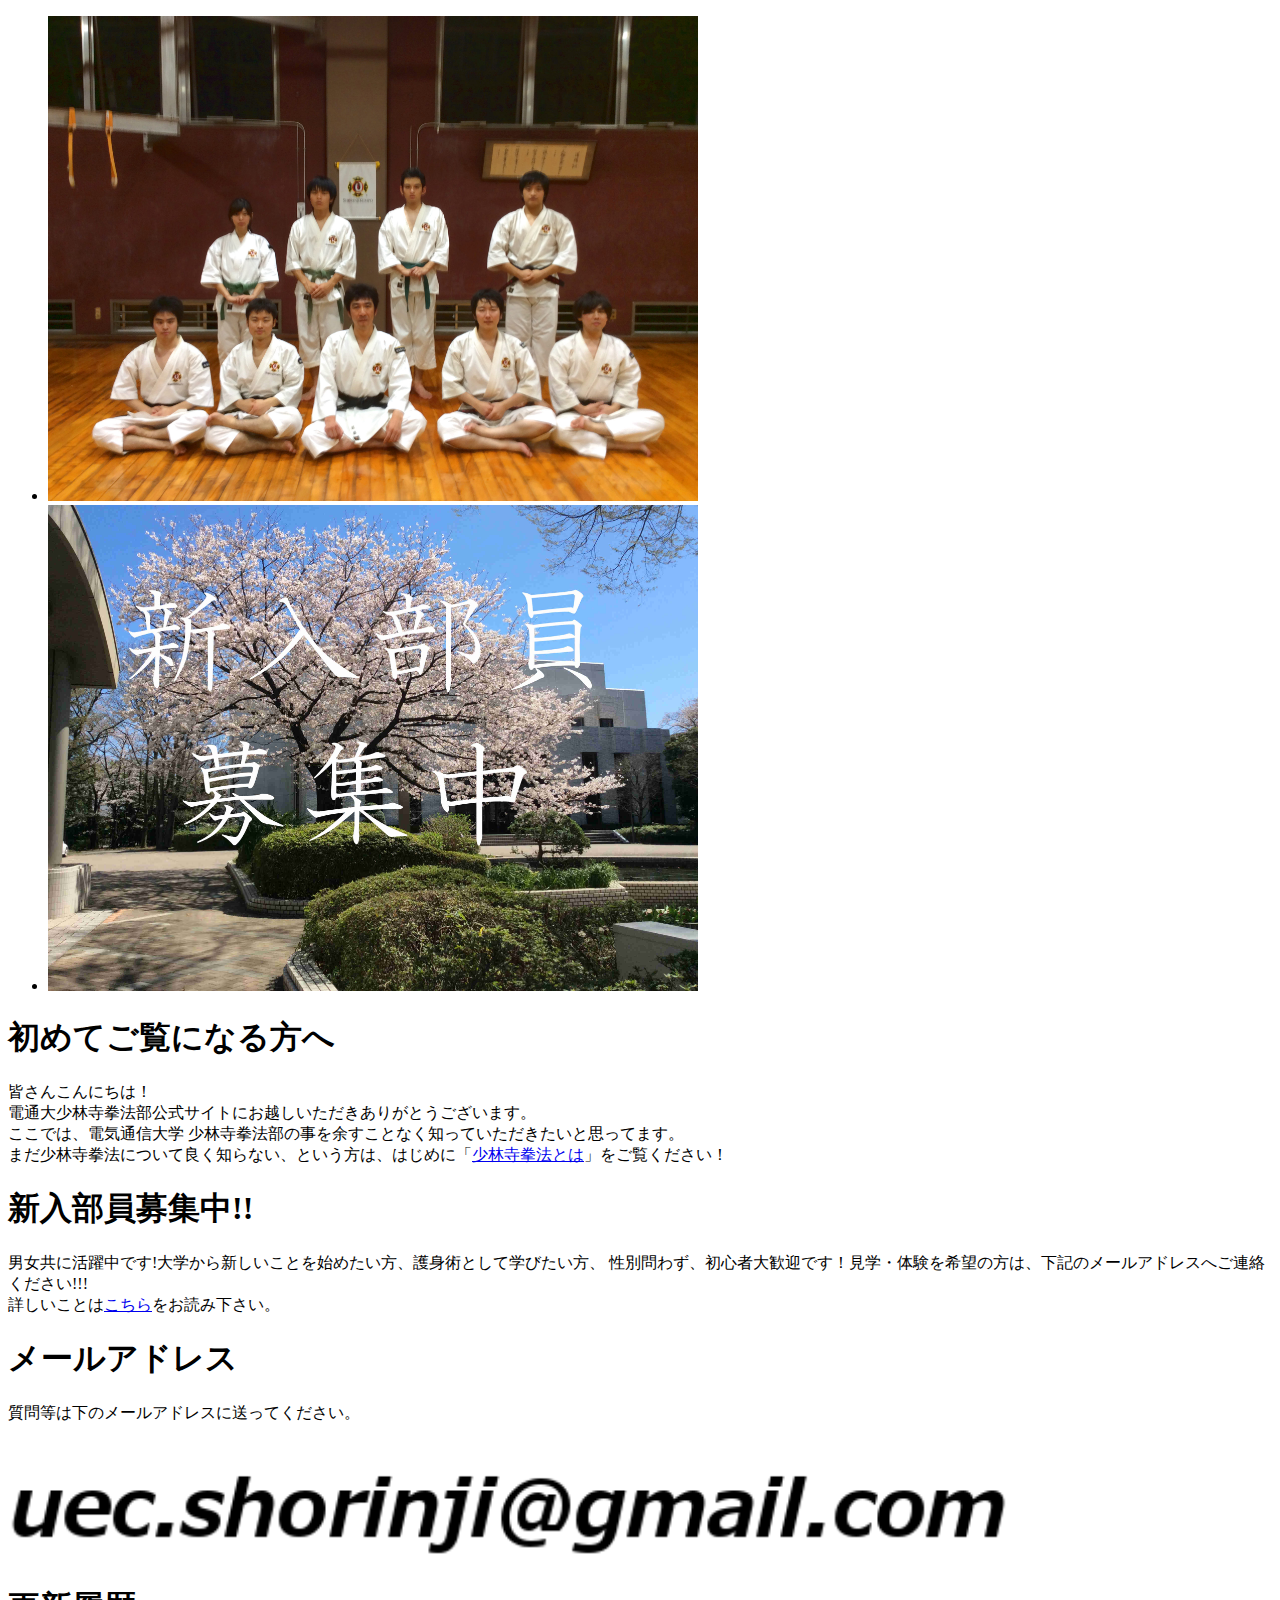
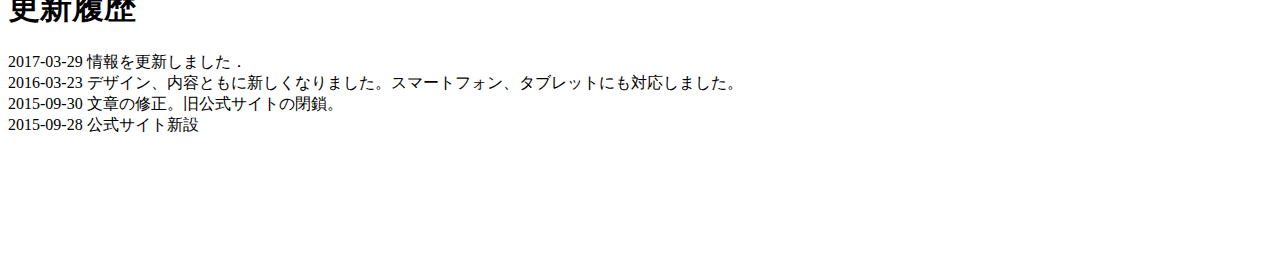
<file: index.html>
<!DOCTYPE html>
<html lang="ja">
<head>

<!-- #include virtual="head.html" -->

<!-- スライドショーのためのスクリプト -->
<script type="text/javascript" src="jquery.flexslider-min.js"></script>
<script type="text/javascript">
    $(window).load(function() {
      $('.flexslider').flexslider({
        animation: "slide",
        controlsContainer: ".flexslider-container",
        directionNav: false,
        controlNav: false,
      });
    });
  </script>

<title>電気通信大学 少林寺拳法部 トップページ</title>
</head>
<body>
<div id="page_back">
<div id="page">

<header>
<!-- タイトル画像とナビゲーション -->
<!-- #include virtual="navi.html" -->



</header>

<main>
<div id="pc">
    <!-- スライドショー -->
    <div class="flexslider-container">
        <div class="flexslider">
            <ul class="slides">
                <li><img src="images/shuugoushasin.jpg" width=650px /></li>
                <li><a href=for_newcomers.html><img src="images/新入部員募集中.jpg" width=650px /></a></li>
            </ul>
        </div>
    </div>

</div>

    <!-- メインコンテンツ -->
    <section>
        <h1 id="p11">初めてご覧になる方へ</h1>
        <p>
        皆さんこんにちは！<br>
        電通大少林寺拳法部公式サイトにお越しいただきありがとうございます。<br>
        ここでは、電気通信大学 少林寺拳法部の事を余すことなく知っていただきたいと思ってます。<br>
        まだ少林寺拳法について良く知らない、という方は、はじめに「<a href="point.html">少林寺拳法とは</a>」をご覧ください！<br>
        </p>
        <h1 id="p12">新入部員募集中!!</h1>
        <p>
        男女共に活躍中です!大学から新しいことを始めたい方、護身術として学びたい方、
        性別問わず、初心者大歓迎です！見学・体験を希望の方は、下記のメールアドレスへご連絡ください!!!<br>
        詳しいことは<a href=for_newcomers.html>こちら</a>をお読み下さい。
        </p>

        <h1 id="p13">メールアドレス</h1>
        <p>
        質問等は下のメールアドレスに送ってください。
        </p>
        <img src="images/mailad.png" alt="電気通信大学少林寺拳法部のメールアドレス" width=80%>

        <section>
            <h1 id="p14">更新履歴</h1>
            2017-03-29 情報を更新しました．<br>
            2016-03-23 デザイン、内容ともに新しくなりました。スマートフォン、タブレットにも対応しました。<br>
            2015-09-30 文章の修正。旧公式サイトの閉鎖。<br>
            2015-09-28 公式サイト新設<br>
            <br>
            <br>
            <br>
        </section>
    </section>
</main>

<!-- #include virtual="subframe.html" -->

<br>
<br>
<br>
<br>

<!-- #include virtual="footer.html" -->

</div>
</div>
</body>
</html>
</file>
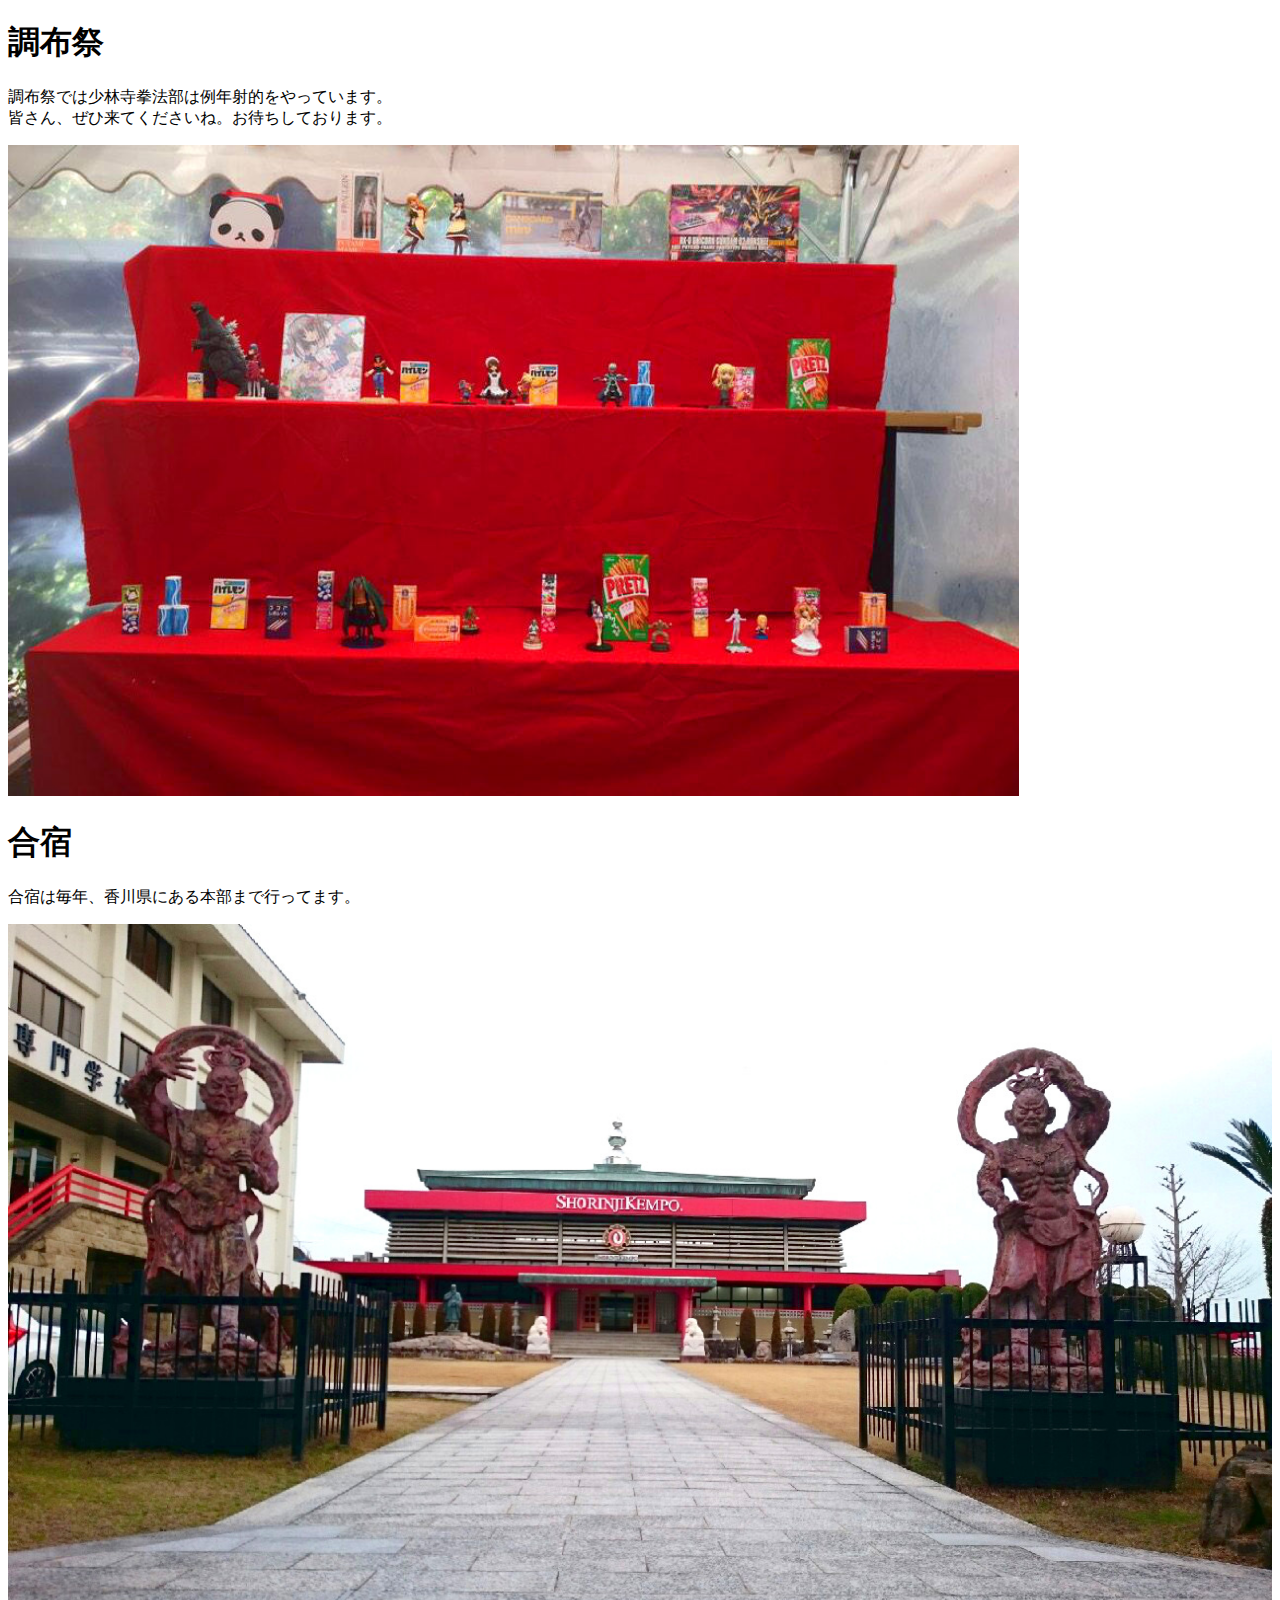
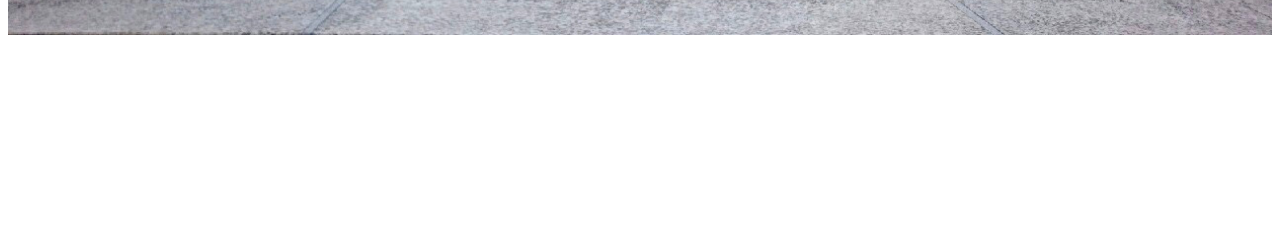
<file: event.html>
<!DOCTYPE html>
<html lang="ja">
<head>
<!-- #include virtual="include head.html" -->

<title>イベント</title>
</head>
<body>
<div id="page_back">
<div id="page">

<header>

<!-- #include virtual="include navi.html" -->

</header>

<main>
<!-- メインコンテンツ -->
<section>
<h1 id="p41">調布祭</h1>
<p>
調布祭では少林寺拳法部は例年<a id='red'>射的</a>をやっています。<br>
皆さん、ぜひ来てくださいね。お待ちしております。
</p>
<div id="center"><img src='./images/chofusai.jpg' width=80%></div>
<h1 id="p42">合宿</h1>
<p>
合宿は毎年、香川県にある本部まで行ってます。
</p>
<img src="images/honbumae.jpg" width=100% alt="香川県にある本部の写真" />
</section>
</main>
<!-- #include virtual="include subframe.html" -->
<br>
<br>
<br>
<br>
<br>
<br>
<br>
<br>
<br>
<br>

<!-- #include virtual="include footer.html" -->
</div>
</div>
</body>
</html>
</file>
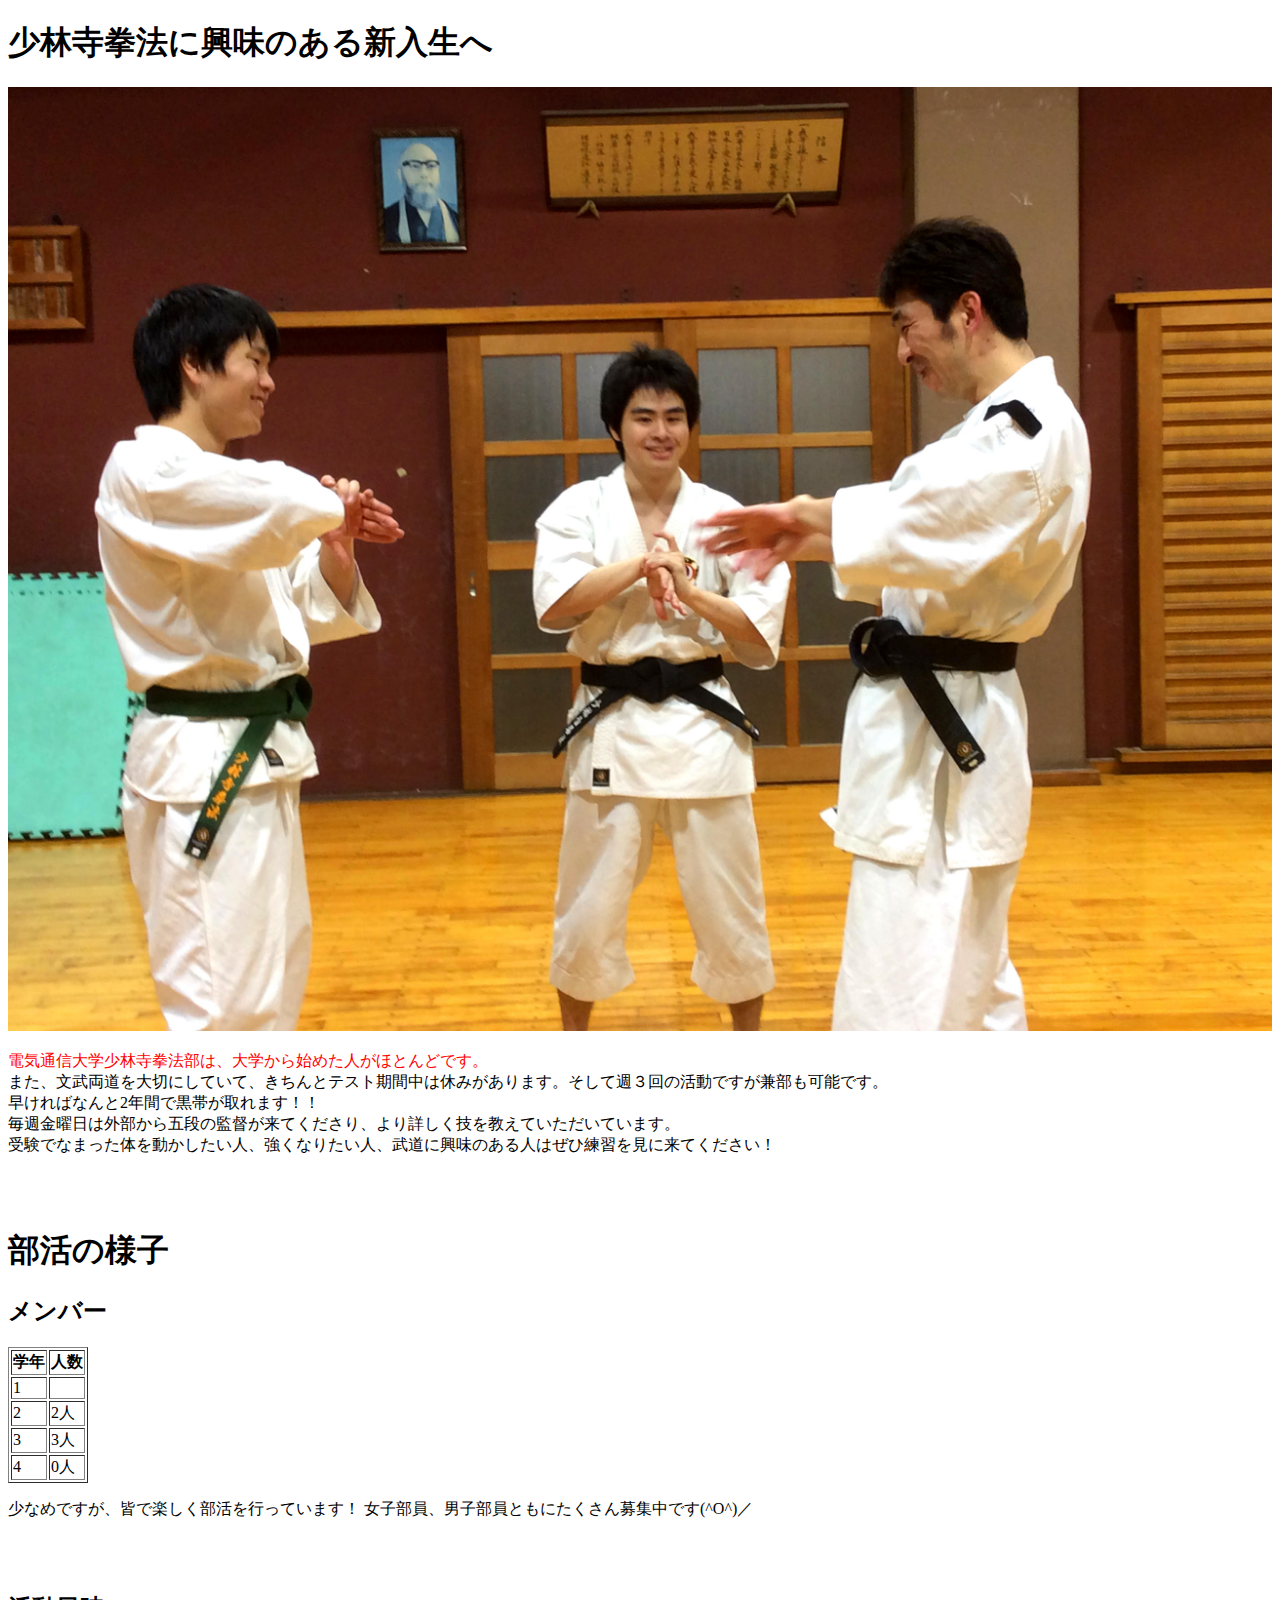
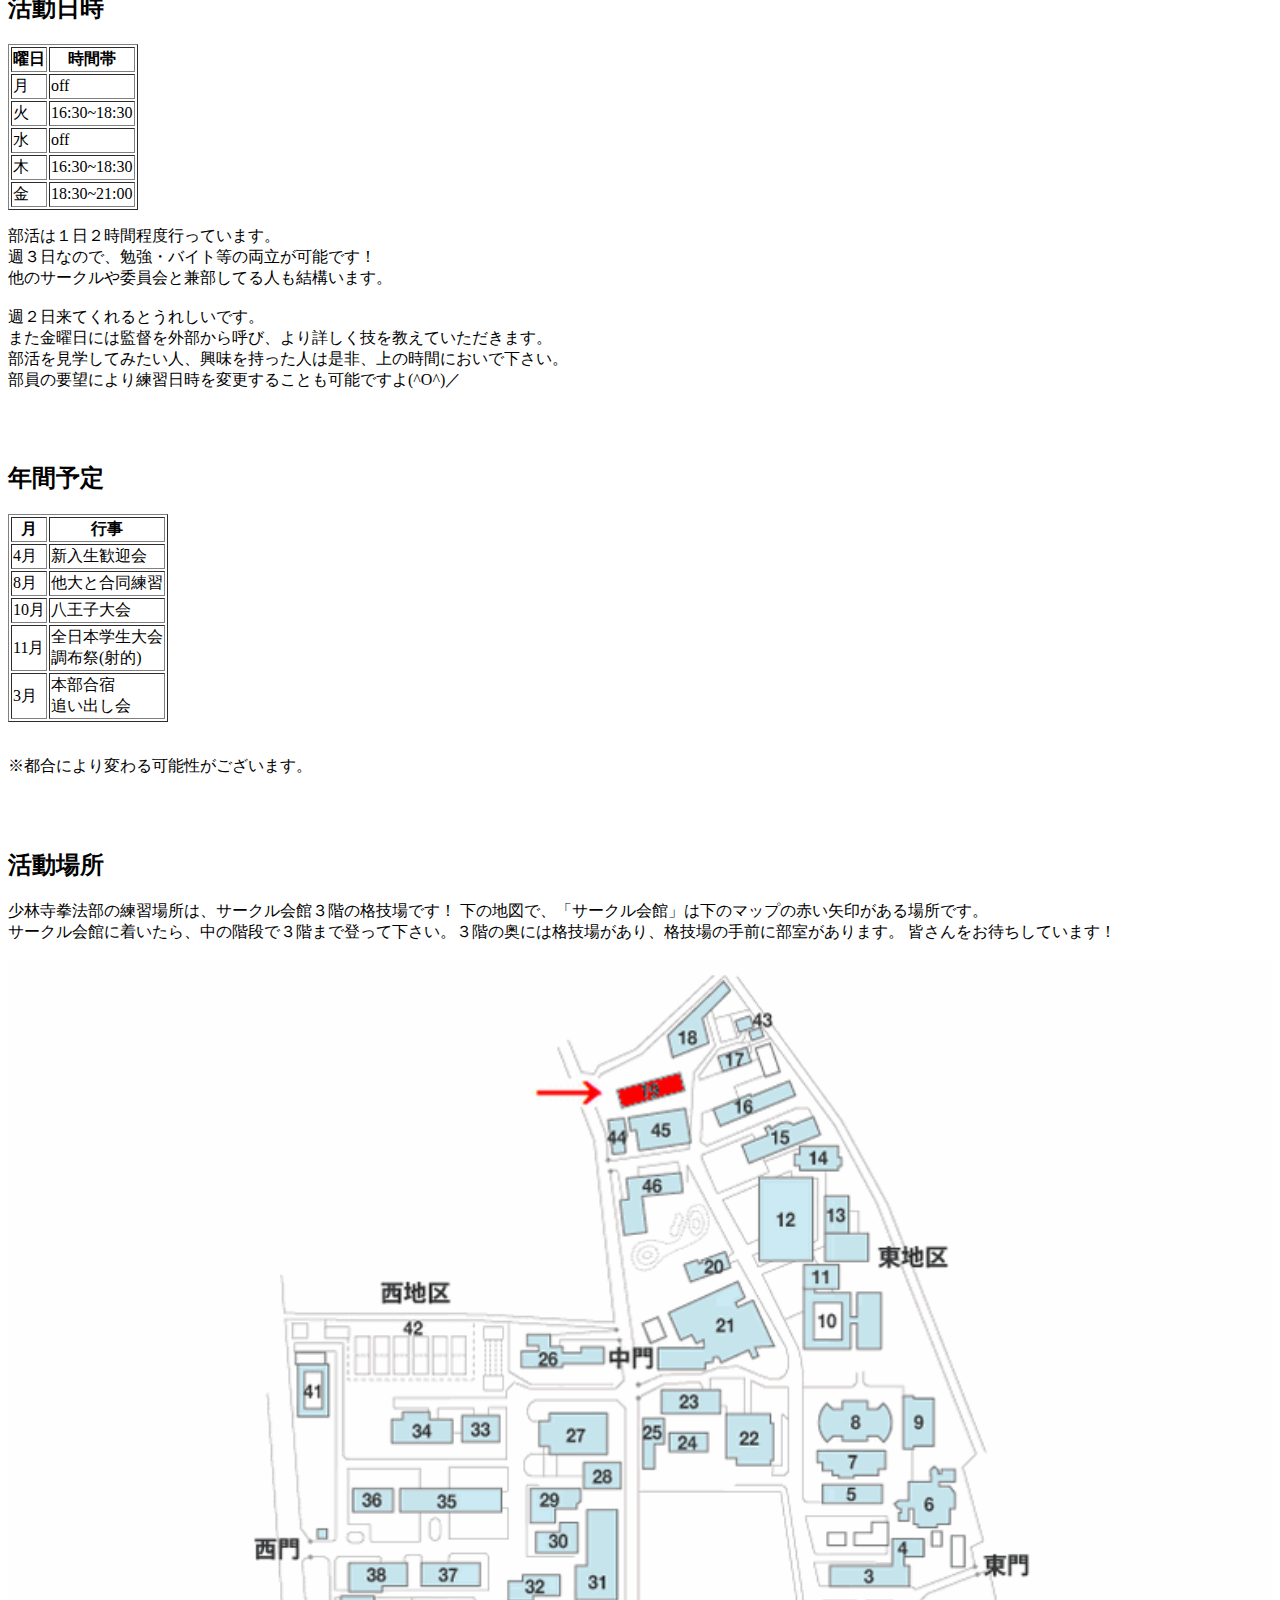
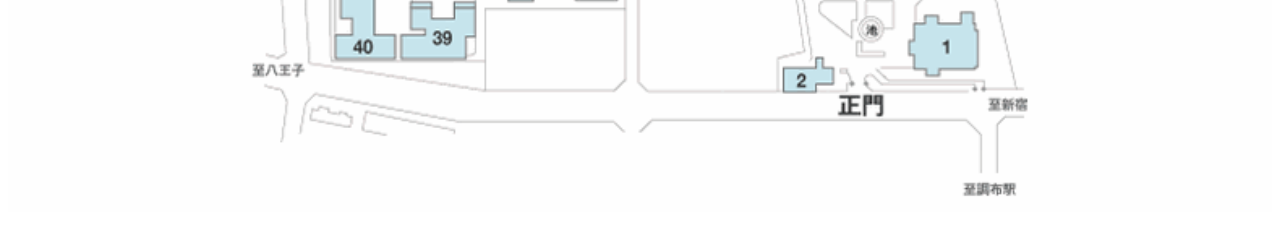
<file: for_newcomers.html>
<!DOCTYPE html>
<html>
<head>
<!-- #include virtual="include head.html" -->

<title>新入生へ</title>

</head>
<body>

<div id="page_back">
<div id="page">

<header>

<!-- ナビゲーション -->
<!-- #include virtual="include navi.html" -->

</header>

<main>
<h1 id="p31">少林寺拳法に興味のある新入生へ</h1>
<img src="images/renshu.jpg" width=100%  />
<p>
<FONT color = #ff0000>電気通信大学少林寺拳法部は、大学から始めた人がほとんどです。</FONT><br>
また、文武両道を大切にしていて、きちんとテスト期間中は休みがあります。そして週３回の活動ですが兼部も可能です。<br>
早ければなんと2年間で黒帯が取れます！！<br>
毎週金曜日は外部から五段の監督が来てくださり、より詳しく技を教えていただいています。<br>
受験でなまった体を動かしたい人、強くなりたい人、武道に興味のある人はぜひ練習を見に来てください！<br>
</p>
<br>
<br>
<h1>部活の様子</h1>
<h2 id="p32">メンバー</h2>
<!-- ここにメンバーの数の表を挿入 -->
<table border="1">
<tr><th>学年</th><th>人数</th></tr>
<tr><td>1</td><td></td></tr>
<tr><td>2</td><td>2人</td></tr>
<tr><td>3</td><td>3人</td></tr>
<tr><td>4</td><td>0人</td></tr>
</table>

<p>
少なめですが、皆で楽しく部活を行っています！
女子部員、男子部員ともにたくさん募集中です(^O^)／
</p>
<br>
<br>

<h2 id="p33">活動日時</h2>
<!-- ここに練習日時の表を挿入 -->
<table border="1">
<tr><th>曜日</th><th>時間帯</th></tr>
<tr><td>月</td><td>off</td></tr>
<tr><td>火</td><td>16:30~18:30</td></tr>
<tr><td>水</td><td>off</td></tr>
<tr><td>木</td><td>16:30~18:30</td></tr>
<tr><td>金</td><td>18:30~21:00</td></tr>
</table>

<p>
部活は１日２時間程度行っています。<br>
週３日なので、勉強・バイト等の両立が可能です！<br>
他のサークルや委員会と兼部してる人も結構います。<br>
<br>
週２日来てくれるとうれしいです。<br>
また金曜日には監督を外部から呼び、より詳しく技を教えていただきます。

<br>
部活を見学してみたい人、興味を持った人は是非、上の時間においで下さい。<br>
部員の要望により練習日時を変更することも可能ですよ(^O^)／<br>
</p>
<br>
<br>

<h2 id="p34">年間予定</h2>
<table border="1">
<tr><th>月</th><th>行事</th></tr>
<tr><td>4月</td><td>新入生歓迎会</td></tr>
<tr><td>8月</td><td>他大と合同練習</td></tr>
<tr><td>10月</td><td>八王子大会</td></tr>
<tr><td>11月</td><td>全日本学生大会<br>調布祭(射的)</td></tr>
<tr><td>3月</td><td>本部合宿<br>追い出し会</td></tr>
</table>
<br>
<p>
※都合により変わる可能性がございます。
</p>
<br>
<br>
<h2 id="p35">活動場所</h2>
<p>
少林寺拳法部の練習場所は、サークル会館３階の格技場です！
下の地図で、「サークル会館」は下のマップの赤い矢印がある場所です。<br>
サークル会館に着いたら、中の階段で３階まで登って下さい。３階の奥には格技場があり、格技場の手前に部室があります。
皆さんをお待ちしています！
</p>

<!-- マップを表示  -->
<img src="images/uec-map.gif" width=100%  />
<br>

<!-- #include virtual="include subframe.html" -->
</main>

<br>

<!-- #include virtual="include footer.html" -->

</div>
</div>
</body>
</html>
</file>
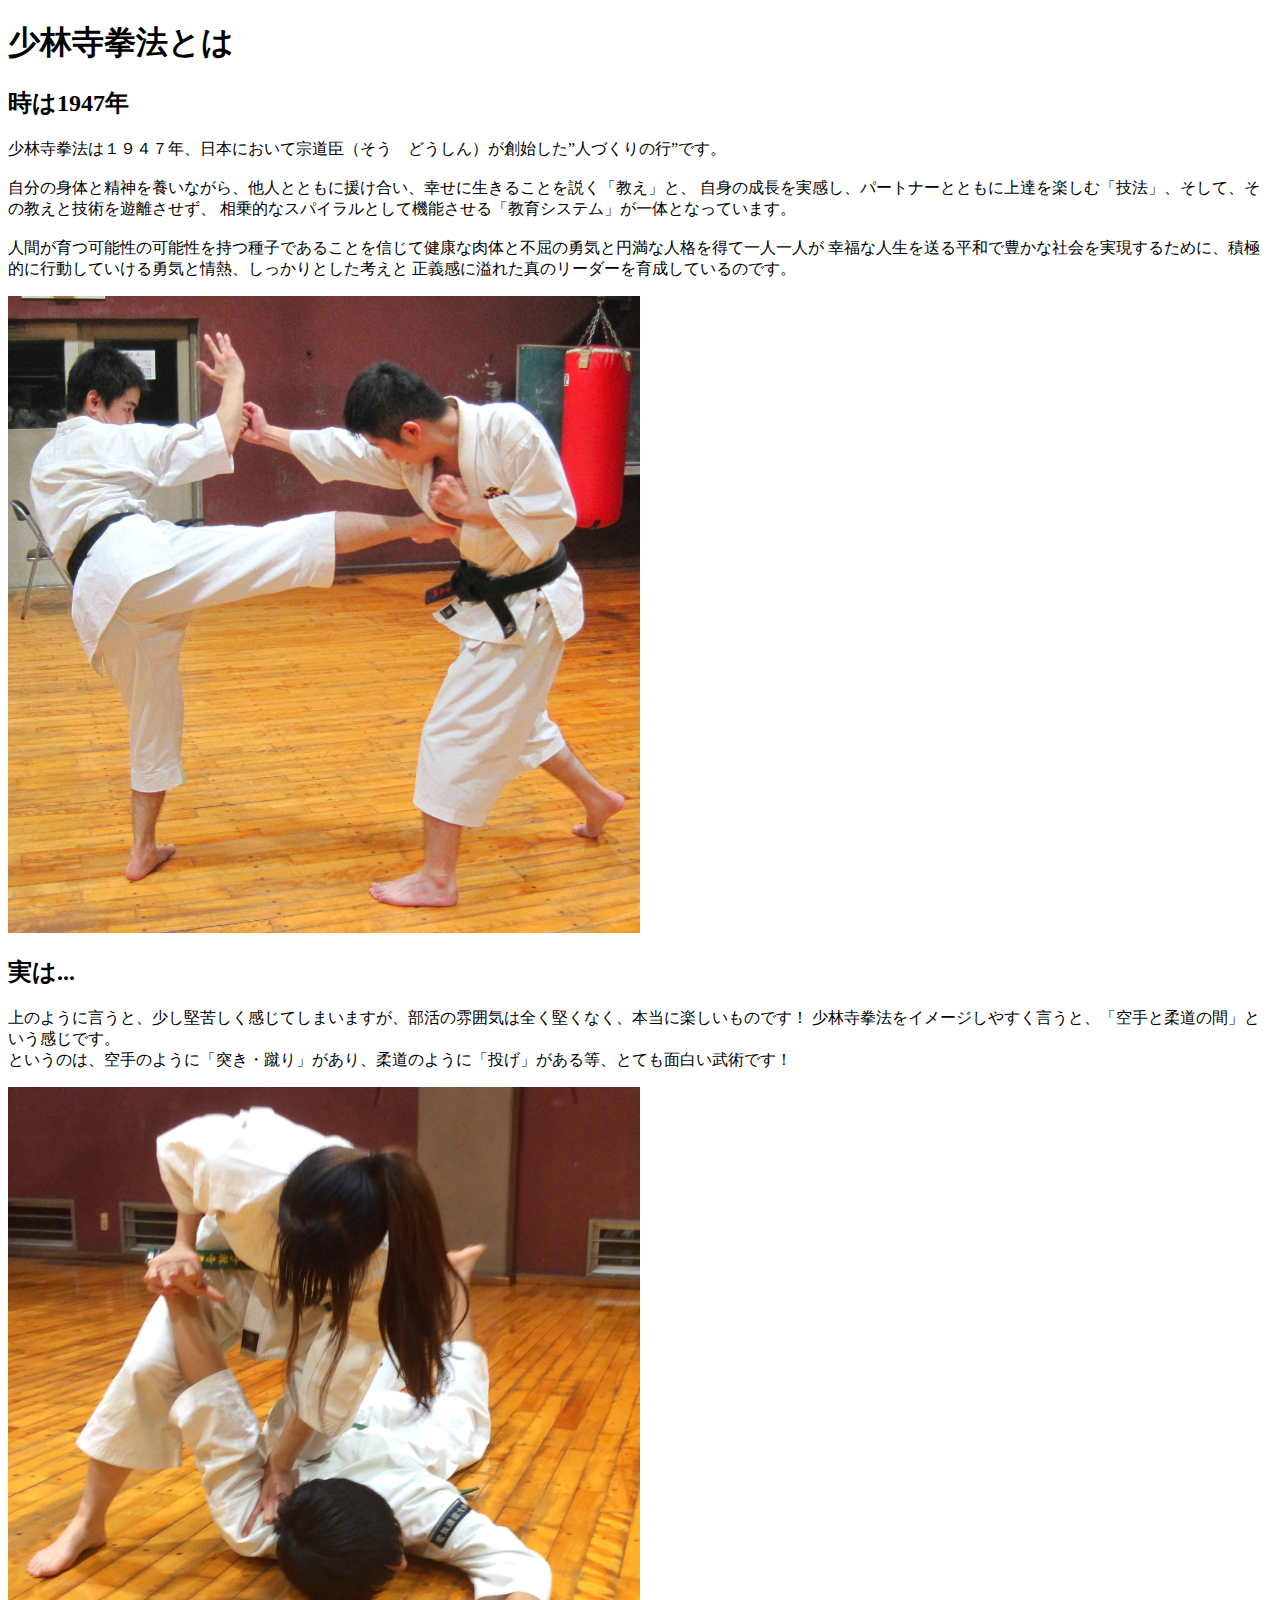
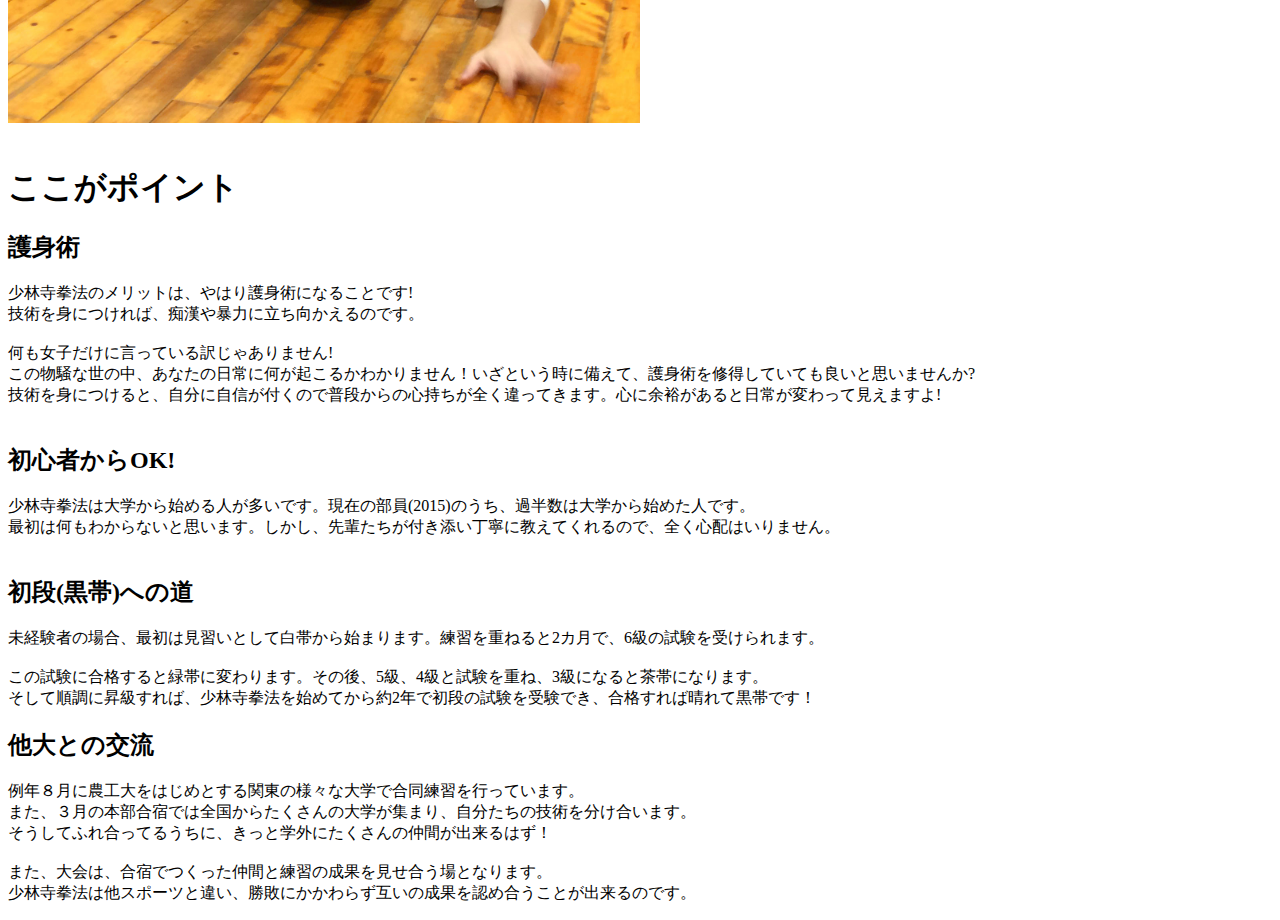
<file: point.html>
<!DOCTYPE html>
<html lang="ja">
<head>
<!-- #include virtual="include head.html" -->

<title>少林寺拳法とは</title>
</head>
<body>
<div id="page_back">
<div id="page">

<header>

<!-- #include virtual="include navi.html" -->

</header>

<main>

<section>
    <h1>少林寺拳法とは</h1>
    <h2>時は1947年</h2>
    <p>
        少林寺拳法は１９４７年、日本において宗道臣（そう　どうしん）が創始した”人づくりの行”です。<br />
        <br />
        自分の身体と精神を養いながら、他人とともに援け合い、幸せに生きることを説く「教え」と、
        自身の成長を実感し、パートナーとともに上達を楽しむ「技法」、そして、その教えと技術を遊離させず、
        相乗的なスパイラルとして機能させる「教育システム」が一体となっています。<br />
        <br />
        人間が育つ可能性の可能性を持つ種子であることを信じて健康な肉体と不屈の勇気と円満な人格を得て一人一人が
        幸福な人生を送る平和で豊かな社会を実現するために、積極的に行動していける勇気と情熱、しっかりとした考えと
        正義感に溢れた真のリーダーを育成しているのです。
    </p>
    <div id=center><img src='images/keri.jpeg' alt='剛法' width=50% ></div>

    <h2>実は...</h2>
    <p>
        上のように言うと、少し堅苦しく感じてしまいますが、部活の雰囲気は全く堅くなく、本当に楽しいものです！
        少林寺拳法をイメージしやすく言うと、「空手と柔道の間」という感じです。<br />
        というのは、空手のように「突き・蹴り」があり、柔道のように「投げ」がある等、とても面白い武術です！<br />
    </p>
    <div id='center'><img src='images/katame.jpeg' alt='柔法' width=50% ></div>
    <br>

    <h1 id="p21">ここがポイント</h1>

    <h2>護身術</h2>
    <p>
        少林寺拳法のメリットは、やはり<a id="red">護身術になる</a>ことです!<br>
        技術を身につければ、痴漢や暴力に立ち向かえるのです。<br>
        <br>
        何も女子だけに言っている訳じゃありません!<br>
        この物騒な世の中、あなたの日常に何が起こるかわかりません！いざという時に備えて、護身術を修得していても良いと思いませんか?<br>
        技術を身につけると、自分に自信が付くので普段からの心持ちが全く違ってきます。心に余裕があると日常が変わって見えますよ!<br>
        <br>
    </p>

    <h2>初心者からOK!</h2>
    <p>
        少林寺拳法は大学から始める人が多いです。現在の部員(2015)のうち、<a id="red">過半数</a>は大学から始めた人です。<br>
        最初は何もわからないと思います。しかし、先輩たちが付き添い丁寧に教えてくれるので、全く心配はいりません。<br>
    <br>
    </p>

    <h2>初段(黒帯)への道</h2>
    <p>
        未経験者の場合、最初は見習いとして白帯から始まります。練習を重ねると2カ月で、6級の試験を受けられます。<br>
        <br>
        この試験に合格すると緑帯に変わります。その後、5級、4級と試験を重ね、3級になると茶帯になります。<br>
        そして順調に昇級すれば、少林寺拳法を始めてから<a id="red">約2年</a>で初段の試験を受験でき、合格すれば晴れて黒帯です！<br>
    </p>

    <h2>他大との交流</h2>
    <p>
        例年８月に農工大をはじめとする関東の様々な大学で合同練習を行っています。<br>
        また、３月の本部合宿では全国からたくさんの大学が集まり、自分たちの技術を分け合います。<br>
        そうしてふれ合ってるうちに、きっと学外にたくさんの仲間が出来るはず！<br>
        <br>
        また、大会は、合宿でつくった仲間と練習の成果を見せ合う場となります。<br>
        少林寺拳法は他スポーツと違い、勝敗にかかわらず互いの成果を認め合うことが出来るのです。<br>
    </p>
</section>
</main>

<!-- #include virtual="include subframe.html" -->

<!-- #include virtual="include footer.html" -->

</div>
</div>
</body>
</html>
</file>
